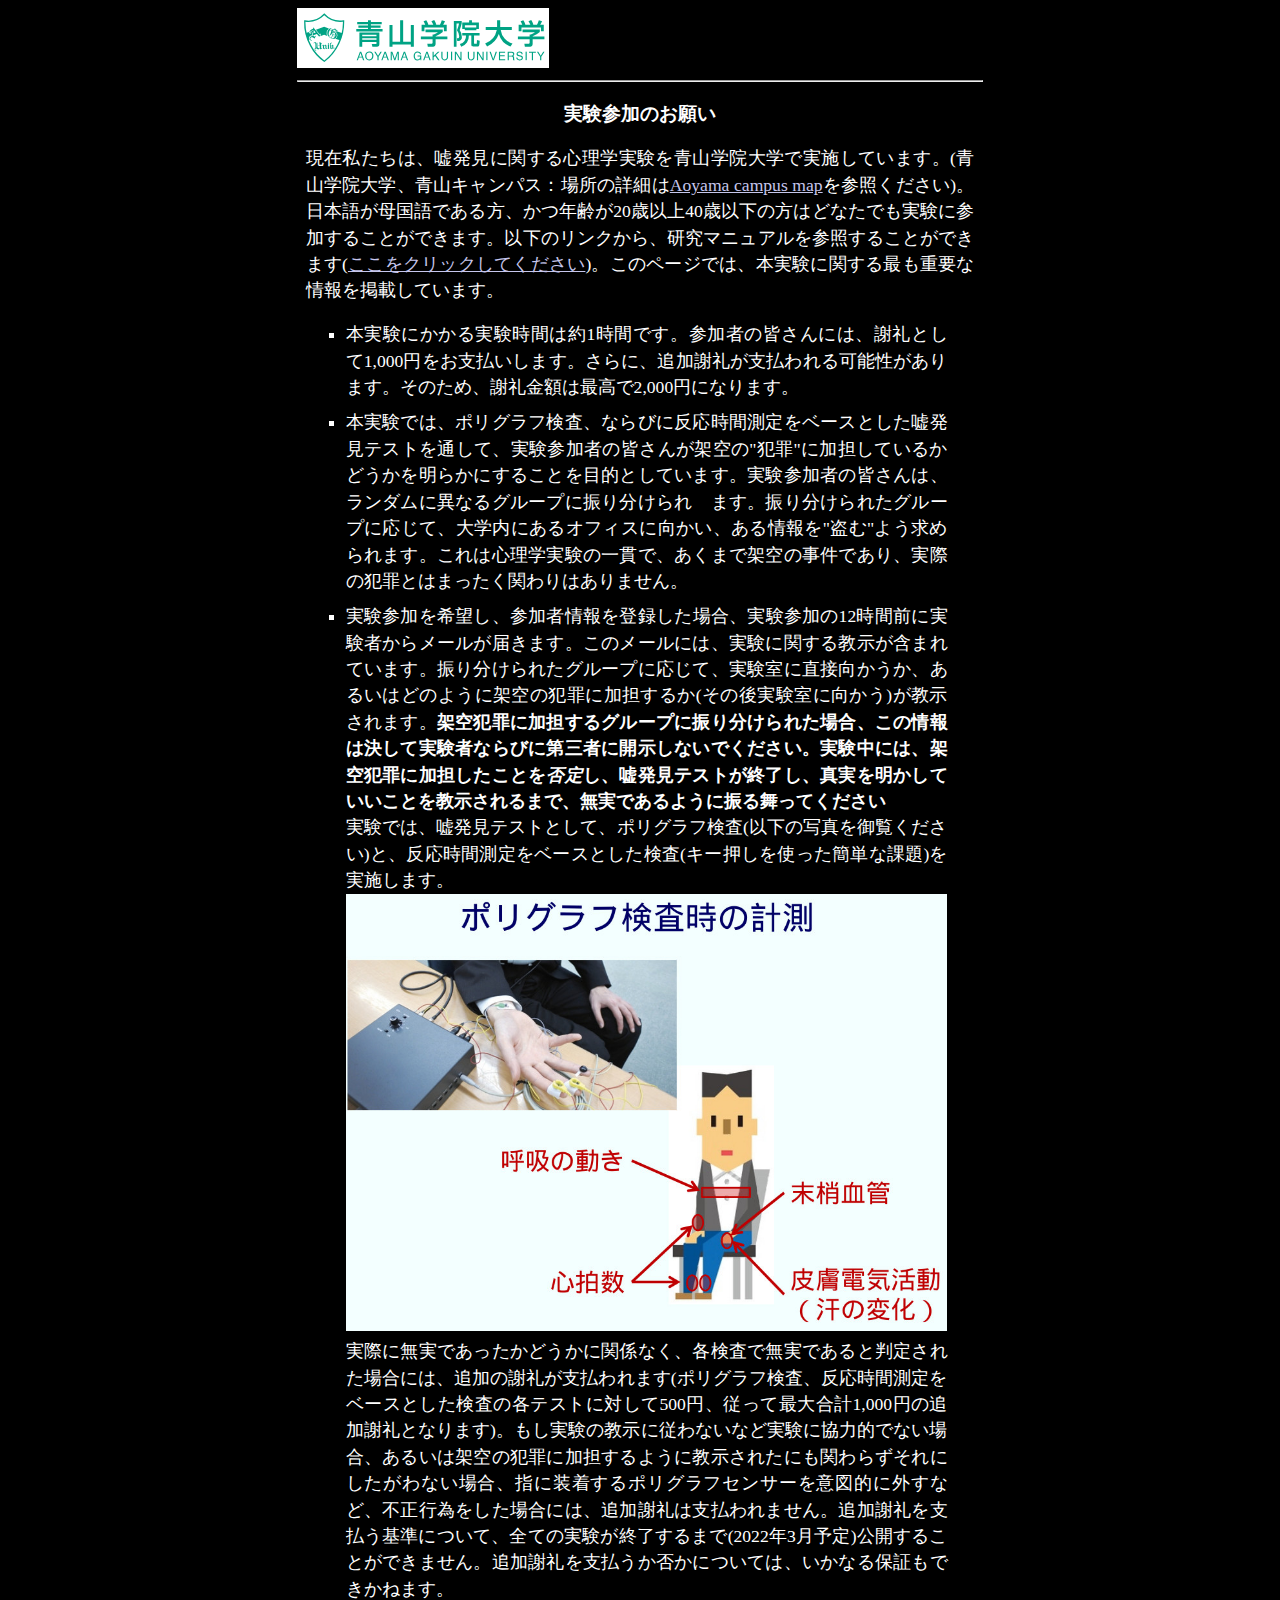
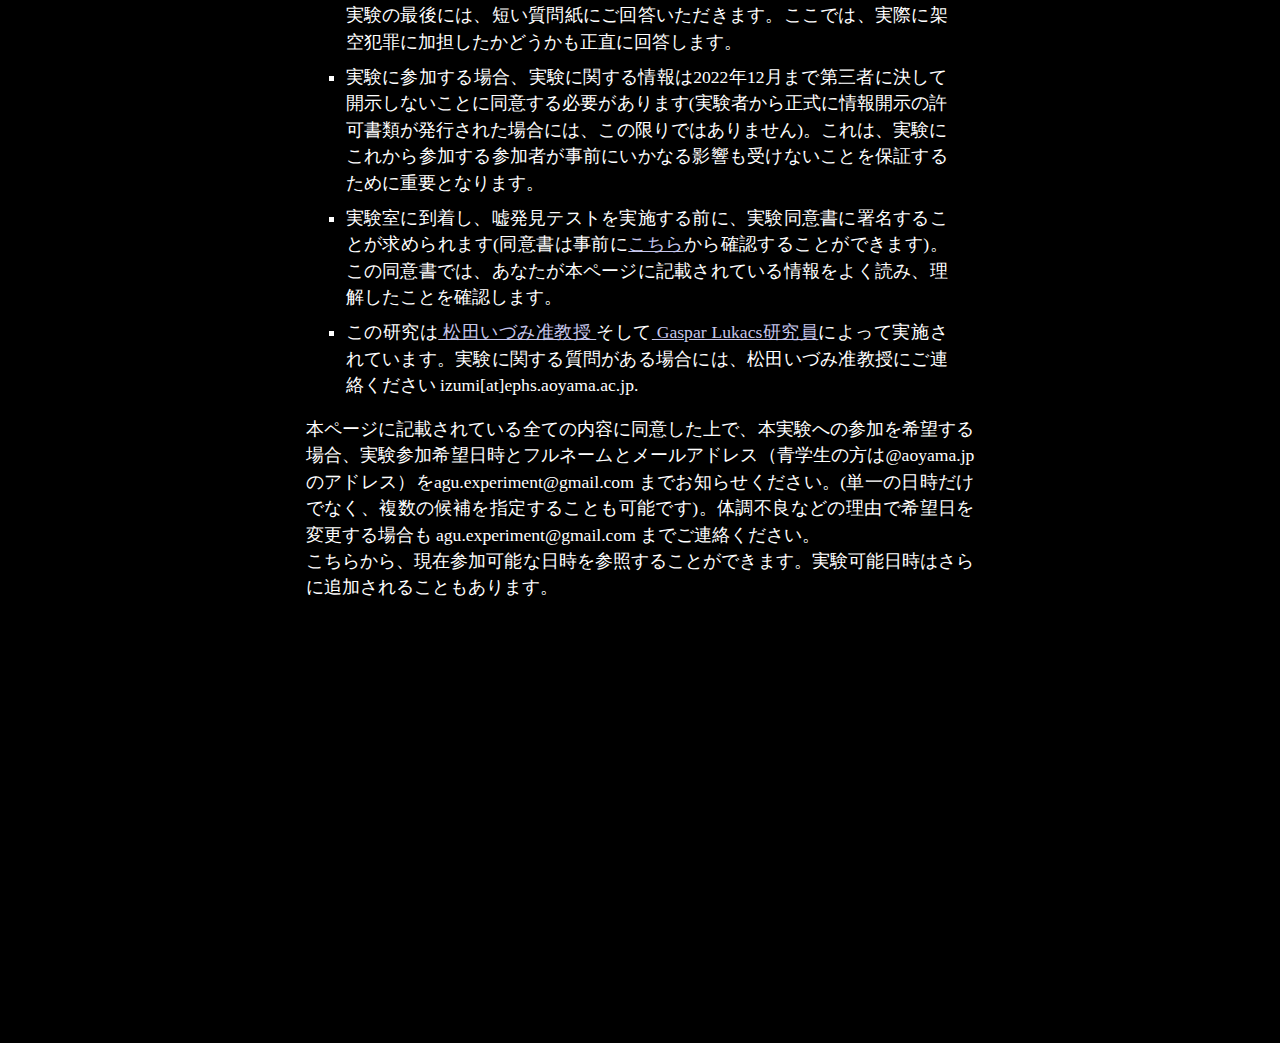
<file: intro/index.html>
<!DOCTYPE html>
<html id="html_id">

<head>
    <link rel="icon" type="image/png" href="lg_logo.png">
    <title>Lie Research</title>
    <meta charset="UTF-8">
    <meta name="author" content="Gaspar Lukacs">
    <meta name="keywords" content="lie detection, deception detection, deception, aoyama gakuin, polygraph, university, participation, research, reaction time, rt, association, experiment">
    <meta name="viewport" content="width=device-width, initial-scale=1.0">
    <link href="./style.css" rel="stylesheet" type="text/css">
</head>

<body>

    <div class="centered">
        <div style="text-align:left">
            <img src="./agu_logo.svg" alt="" style="height:60px;">
        </div>
        <hr />
        <h3>実験参加のお願い</h3>

        <div class="texts">
            現在私たちは、嘘発見に関する心理学実験を青山学院大学で実施しています。(青山学院大学、青山キャンパス：場所の詳細は<a href="https://www.aoyama.ac.jp/en/outline/map_directions.html" target="_blank">Aoyama campus
                map</a>を参照ください)。日本語が母国語である方、かつ年齢が20歳以上40歳以下の方はどなたでも実験に参加することができます。以下のリンクから、研究マニュアルを参照することができます(<a href="agu_exp_manual.pdf" target="_blank">ここをクリックしてください</a>)。このページでは、本実験に関する最も重要な情報を掲載しています。
            <br />
            <ul>

                <li>
                    本実験にかかる実験時間は約1時間です。参加者の皆さんには、謝礼として1,000円をお支払いします。さらに、追加謝礼が支払われる可能性があります。そのため、謝礼金額は最高で2,000円になります。
                </li>

                <li>
                    本実験では、ポリグラフ検査、ならびに反応時間測定をベースとした嘘発見テストを通して、実験参加者の皆さんが架空の"犯罪"に加担しているかどうかを明らかにすることを目的としています。実験参加者の皆さんは、ランダムに異なるグループに振り分けられ　ます。振り分けられたグループに応じて、大学内にあるオフィスに向かい、ある情報を"盗む"よう求められます。これは心理学実験の一貫で、あくまで架空の事件であり、実際の犯罪とはまったく関わりはありません。
                </li>

                <li>
                    実験参加を希望し、参加者情報を登録した場合、実験参加の12時間前に実験者からメールが届きます。このメールには、実験に関する教示が含まれています。振り分けられたグループに応じて、実験室に直接向かうか、あるいはどのように架空の犯罪に加担するか(その後実験室に向かう)が教示されます。<b>架空犯罪に加担するグループに振り分けられた場合、この情報は決して実験者ならびに第三者に開示しないでください。実験中には、架空犯罪に加担したことを<i>否定</i>し、嘘発見テストが終了し、真実を明かしていいことを教示されるまで、無実であるように振る舞ってください</b>
                    <br>
                    実験では、嘘発見テストとして、ポリグラフ検査(以下の写真を御覧ください)と、反応時間測定をベースとした検査(キー押しを使った簡単な課題)を実施します。<br>
                    <img src="./poly.jpg" alt="" style="max-width:100%">
                    <br>
                    実際に無実であったかどうかに関係なく、各検査で無実であると判定された場合には、追加の謝礼が支払われます(ポリグラフ検査、反応時間測定をベースとした検査の各テストに対して500円、従って最大合計1,000円の追加謝礼となります)。もし実験の教示に従わないなど実験に協力的でない場合、あるいは架空の犯罪に加担するように教示されたにも関わらずそれにしたがわない場合、指に装着するポリグラフセンサーを意図的に外すなど、不正行為をした場合には、追加謝礼は支払われません。追加謝礼を支払う基準について、全ての実験が終了するまで(2022年3月予定)公開することができません。追加謝礼を支払うか否かについては、いかなる保証もできかねます。<br>
                    実験の最後には、短い質問紙にご回答いただきます。ここでは、実際に架空犯罪に加担したかどうかも正直に回答します。
                </li>

                <li>
                    実験に参加する場合、実験に関する情報は2022年12月まで第三者に決して開示しないことに同意する必要があります(実験者から正式に情報開示の許可書類が発行された場合には、この限りではありません)。これは、実験にこれから参加する参加者が事前にいかなる影響も受けないことを保証するために重要となります。
                </li>

                <li>
                    実験室に到着し、嘘発見テストを実施する前に、実験同意書に署名することが求められます(同意書は事前に<a href="agu_exp_consent.pdf" target="_blank">こちら</a>から確認することができます)。この同意書では、あなたが本ページに記載されている情報をよく読み、理解したことを確認します。
                </li>

                <li>
                    この研究は<a href="https://sites.google.com/view/izumimatsuda/" target="_blank"> 松田いづみ准教授 </a> そして<a href="https://gasparl.github.io/" target="_blank"> Gaspar Lukacs研究員</a>によって実施されています。実験に関する質問がある場合には、松田いづみ准教授にご連絡ください
                    izumi[at]ephs.aoyama.ac.jp.
                </li>
            </ul>

            本ページに記載されている全ての内容に同意した上で、本実験への参加を希望する場合、実験参加希望日時とフルネームとメールアドレス（青学生の方は@aoyama.jpのアドレス）をagu.experiment@gmail.com までお知らせください。(単一の日時だけでなく、複数の候補を指定することも可能です)。体調不良などの理由で希望日を変更する場合も agu.experiment@gmail.com までご連絡ください。
            <br />
            こちらから、現在参加可能な日時を参照することができます。実験可能日時はさらに追加されることもあります。
            <br />
            <iframe
                src="https://calendar.google.com/calendar/embed?height=600&wkst=2&bgcolor=%23ffffff&ctz=Asia%2FTokyo&showTitle=0&showNav=1&showDate=1&showTabs=1&showCalendars=1&src=ZmdlOWF2MGpkNjBqNWVyNjdoYXJuaHU1bWdAZ3JvdXAuY2FsZW5kYXIuZ29vZ2xlLmNvbQ&color=%237986CB"
                style="border-width:0" width="100%" height="400" frameborder="0" scrolling="no"></iframe>
            <br />
            <br />
        </div>

    </div>
</body>

</html>
</file>
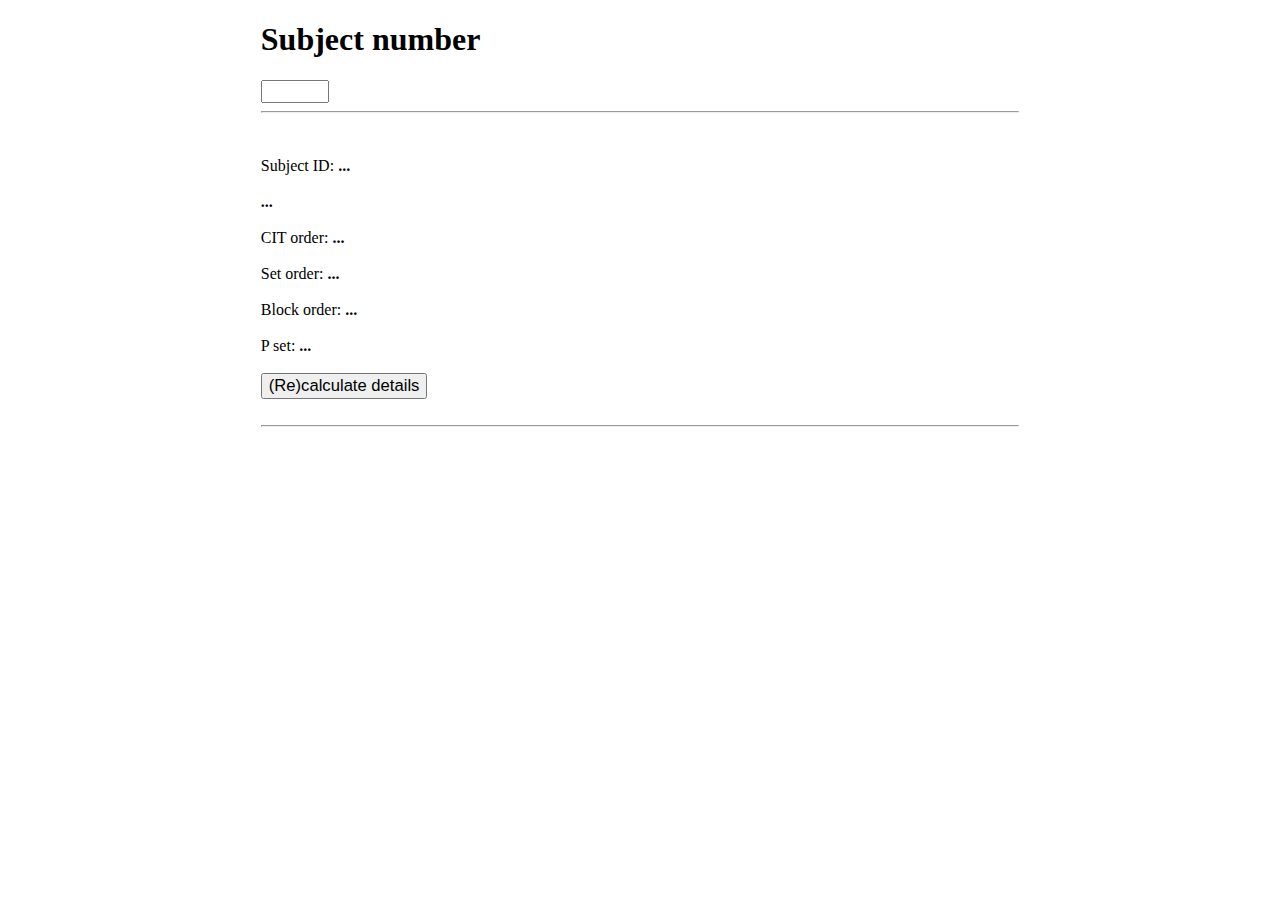
<file: outro/index.html>
<!DOCTYPE html>
<html>

<head>
    <link href="[data-uri]" rel="icon" type="image/x-icon" />
    <title>Outro</title>
    <meta charset="utf-8">
    <meta name="author" content="Gaspar Lukacs">
    <script src="./main.js"></script>
    <link href="./styles.css" rel="stylesheet" type="text/css">

</head>

<body>

    <div id="outro_start" class='general'>
        <h1>Subject number</h1>
        <input type="text" onkeypress='validate(event)' id="subj_num" maxlength="3" size="5">
        <br>
        <hr>
        <br><br>
        Subject ID: <span class="bold" id='subj_num_re'>...</span>
        <br><br>
        <span class="bold" id='guilt'>...</span>
        <br><br>
        CIT order: <span class="bold" id='cit_order'>...</span>
        <br><br>
        Set order: <span class="bold" id='set_order'>...</span>
        <br><br>
        Block order: <span class="bold" id='block_order'>...</span>
        <br><br>
        P set: <span class="bold" id='probe_set'>...</span>
        <br><br>
        <button onclick="subj_info()">(Re)calculate details</button>
        <br><br>
        <hr><br>
        <div id="start_btn" style="display:none; font-size:150%;">
            All correct?
            <br><br>
            <button id="start_btn" onclick="start()">CONFIRM</button>
        </div>
        <br>
    </div>

    <div id="outro_main" style="display:none;" class='general'>
        <br>
        <h3>嘘発見テストを終了します！ここからは、残りの質問に対して正直に回答してください<span class="guilty_only">。ここでは、架空犯罪に加担したことを偽る必要はありません</span>。
        </h3>
        <br>
        はじめに、以下の項目があなた自身にどの程度当てはまるかをお聞きします。<b>全ての項目に正直に回答してください！</b>
        <br><br>
        <hr>
        <br>
        <div class="g_only">
            <div class="longtext">
                加担した架空犯罪(銀行口座情報の窃取)は非常に現実的であると感じた。
            </div>
            <br><i>(スライダーの項目をクリックして回答を選択してください。)</i>
            <br>
            <br>
            <div class="slidecontainer">
                <input type="range" min="1" max="5" value="3" class="slider slider_hide_thumb" id="realism" onclick='document.getElementById("realism").classList.remove("slider_hide_thumb");'>
                <div class="sliderticks">
                    <p>非常にそう思う</p>
                    <p>そう思う</p>
                    <p>どちらでもない</p>
                    <p>そう思わない</p>
                    <p>全くそう思わない</p>
                </div>
            </div>
            <br>
            <hr>
            <br>
            <div class="longtext">
                架空の"犯罪"に加担することに不安を感じた。
            </div>
            <br><i>(スライダーの項目をクリックして回答を選択してください。)</i>
            <br>
            <br>
            <div class="slidecontainer">
                <input type="range" min="1" max="5" value="3" class="slider slider_hide_thumb" id="anxiety" onclick='document.getElementById("anxiety").classList.remove("slider_hide_thumb");'>
                <div class="sliderticks">
                    <p>非常にそう思う</p>
                    <p>そう思う</p>
                    <p>どちらでもない</p>
                    <p>そう思わない</p>
                    <p>全くそう思わない</p>
                </div>
            </div>
            <br>
            <hr>
            <br>
        </div>
        <div class="longtext">
            架空の"犯罪"の詳細に関する知識を隠し通せるかどうかワクワクした(嘘発見テストに打ち勝つことを楽しんだ)。
        </div>
        <br><i>(スライダーの項目をクリックして回答を選択してください。)</i>
        <br>
        <br>
        <div class="slidecontainer">
            <input type="range" min="1" max="5" value="3" class="slider slider_hide_thumb" id="excitement" onclick='document.getElementById("excitement").classList.remove("slider_hide_thumb");'>
            <div class="sliderticks">
                <p>非常にそう思う</p>
                <p>そう思う</p>
                <p>どちらでもない</p>
                <p>そう思わない</p>
                <p>全くそう思わない</p>
            </div>
        </div>
        <br>
        <hr>
        <br>
        <div class="g_only">
            <div class="longtext">
                私が隠そうとした知識は、最初の, <span id='cit11'></span> テストで検出されていたと思う。
            </div>
            <br><i>(スライダーの項目をクリックして回答を選択してください。)</i>
            <br>
            <br>
            <div class="slidecontainer">
                <input type="range" min="1" max="5" value="3" class="slider slider_hide_thumb" id="detected1" onclick='document.getElementById("detected1").classList.remove("slider_hide_thumb");'>
                <div class="sliderticks">
                    <p>非常にそう思う</p>
                    <p>そう思う</p>
                    <p>どちらでもない</p>
                    <p>そう思わない</p>
                    <p>全くそう思わない</p>
                </div>
            </div>
            <br>
            <hr>
            <br>
            <div class="longtext">
                私が隠そうとした知識は、2つ目の <span id='cit22'></span> テストで検出されていたと思う。
            </div>
            <br><i>(スライダーの項目をクリックして回答を選択してください。)</i>
            <br>
            <br>
            <div class="slidecontainer">
                <input type="range" min="1" max="5" value="3" class="slider slider_hide_thumb" id="detected2" onclick='document.getElementById("detected2").classList.remove("slider_hide_thumb");'>
                <div class="sliderticks">
                    <p>非常にそう思う</p>
                    <p>そう思う</p>
                    <p>どちらでもない</p>
                    <p>そう思わない</p>
                    <p>全くそう思わない</p>
                </div>
            </div>
            <br>
            <hr>
            <br>
        </div>
        <div class="longtext">
            最初の <span id='cit1'></span> 嘘発見テストは、隠された情報を非常に正確に同定できると思う。
        </div>
        <br><i>(スライダーの項目をクリックして回答を選択してください。)</i>
        <br>
        <br>
        <div class="slidecontainer">
            <input type="range" min="1" max="5" value="3" class="slider slider_hide_thumb" id="accuracy1" onclick='document.getElementById("accuracy1").classList.remove("slider_hide_thumb");'>
            <div class="sliderticks">
                <p>非常にそう思う</p>
                <p>そう思う</p>
                <p>どちらでもない</p>
                <p>そう思わない</p>
                <p>全くそう思わない</p>
            </div>
        </div>
        <br>
        <hr>
        <br>
        <div class="longtext">
            2つ目の <span id='cit2'></span> 嘘発見テストは、隠された情報を非常に正確に同定できると思う。
        </div>
        <br><i>(スライダーの項目をクリックして回答を選択してください。)</i>
        <br>
        <br>
        <div class="slidecontainer">
            <input type="range" min="1" max="5" value="3" class="slider slider_hide_thumb" id="accuracy2" onclick='document.getElementById("accuracy2").classList.remove("slider_hide_thumb");'>
            <div class="sliderticks">
                <p>非常にそう思う</p>
                <p>そう思う</p>
                <p>どちらでもない</p>
                <p>そう思わない</p>
                <p>全くそう思わない</p>
            </div>
        </div>
        <br>
        <hr>
        <br>
        <div class="longtext">
            あなたが画面上の教示に注意を払っているかどうかは重要です; 下記のスライダーを3回クリックしてください。クリックする場所はどこでも構いません。
        </div>
        <br>
        <div id="attdiv">
            <i>(スライダーの項目をクリックして回答を選択してください。)</i>
            <br>
            <br>
            <div class="slidecontainer">
                <input type="range" min="1" max="5" value="3" class="slider slider_hide_thumb" id="attcheck_id" onclick='attchecks();'>
                <div class="sliderticks">
                    <p>非常にそう思う</p>
                    <p>そう思う</p>
                    <p>どちらでもない</p>
                    <p>そう思わない</p>
                    <p>全くそう思わない</p>
                </div>
            </div>
        </div>
        <div class="g_only">
            <br>
            <hr>
            <br>
            <div class="longtext">
                以下に、今回の実験で使用された単語を４グループにわけたものが示されています。それぞれのグループには、オフィスルームにあった書類に書かれた架空犯罪に関する情報が一つ含まれています。<b>この研究では、あなたが全ての情報の詳細をまだ覚えているかが非常に重要となります。各グループの中で架空犯罪に関連している情報を一つ選択してください。</b>もし情報を思い出せない場合には、"わからない"を選択してください。
            </div>
            <br>
            <div class="row">
                <div id="div_pcheck10" class="column">
                </div>
                <div id="div_pcheck11" class="column">
                </div>
            </div>
            <div class="row">
                <div id="div_pcheck20" class="column">
                </div>
                <div id="div_pcheck21" class="column">
                </div>
            </div>
        </div>
        <br>
        <hr>
        <br>
        <b>最後に、あなた自身の情報についてお聞きします。</b>
        <br>
        <br>年齢:
        <input type="text" onkeypress='validate(event)' id="age" maxlength="2" size="4">
        <br>
        <br>性別:
        <br><input type="radio" name="gender" value="m"> 男性
        <br><input type="radio" name="gender" value="f"> 女性
        <br><input type="radio" name="gender" value="NA"> その他/答えたくない
        <br><br>
        <hr>
        <br>
        <button onclick="submit();">提出する</button>
    </div>

    <div id="outro_end" style="display:none;" class='general longtext'>
        <br>
        <span class="g_only"><b>
                では、盗まれた情報について保存したメモを実験者に見せてください。</b>
            <br>
            <br>
            それでは、</span><b>これで実験は終了です。ご参加いただきありがとうございました！</b>
        <br>
        <br><span class="g_only">もう一度繰り返しますが、あなたは本当の犯罪に犯していないので安心してください。また、銀行口座の詳細はすべてフィクションでした。しかし、</span><b>次の12月まで第三者にこの実験についてのすべてのことを漏らしてはいけないことを忘れないでください。(書面による明確な許可がない限り)</b>
        <br>
        <br> この実験についての情報を手短に
        <br> ポリグラフ隠匿情報検査は日本で幅広く使われています。しかし、この代わりとなる反応時間測定をベースとした方法があり、これは現在開発中です。後者の方法はいくつかの実用的な利点があります。実験がシンプルになったり(特別なものが必要ない)、評価がしやすかったり、そして嘘に強いことが示されています。
        しかし、今まで検出精度の観点からポリグラフ検査と反応時間測定ベースを比較した研究はありません。本研究はこれを目的にしています。参加者は模擬犯罪を行ったかどうかにかかわらず、両方の検査を受けます。その結果をまとめて、どちらの検査がより優れているのかを調べます。
        <br>詳しくは、実験者にお尋ねください。
        <br>
        <button style="background-color:red;position:absolute;bottom:5%;right:5%;" onclick="moveon();"> X </button>
    </div>

    <div id="outro_check_g" style="display:none;" class='general longtext'>
        <br>
        <i>Selected probes:</i>
        <br>
        <div id="probsfeed">
            ...
        </div>
        <br>
        <br>
        Did the participant show all four correctly saved details? (Minor typos or such do not matter.)
        <br>
        Write "y" for "yes", "n" for "no".
        <br>
        <br>
        <input type="text" onkeypress='yesno(event)' style="font-size:1.6vw" id="show_check" maxlength="1" size="3">
        <br>
        <div style="display:none;" id="explain">
            <br>
            You selected that the participant did not note and show all four details correctly. Please explain the reason (in the text box below): for example, the participant did not make any notes at all, or otherwise how many out of the 4
            details were correct (1-4).
            <br>
            <input type="text" id="ncomment" onkeypress="document.getElementById('savebutt').style.display = 'block';" size="50">
            <br>
            <br>
            <b>If the notes were not shown, and the selections (above) are not correct either, the participant has to be excluded. (In that case, adjust the online spreadsheet!)</b>
        </div>
        <br>
        <br>
        <br>
        <button id="savebutt" style="display:none;" onclick="end_save();"> SAVE DATA </button>
    </div>


    <div id="outro_check_i" style="display:none;" class='general longtext'>
        <br>
        This participant is supposed to be "innocent". To make sure, ask the participant is he/she committed any mock crime. (If yes, that's a problem: check what went wrong and make a corresponding note – the participant probably has to be
        excluded.)
        <br>
        <br>
        In the end, save the data.
        <br>
        <button onclick="end_save();"> SAVE DATA </button>
    </div>

    <div style="position: absolute;white-space: pre;" id="data_display">
    </div>

</body>

</html>
</file>
<file: intro/style.css>
a:link {
    color: #c6c6ec;
}

a:visited {
    color: #d9d9df;
}

a:hover {
    color: #d1d1ff;
}

body {
    text-align: center;
    color: #FFF;
    background: #000;
}

ul {
    list-style-type: square;
    width: 90%;
}

.texts li {
    margin: 0.5em 0;
}

.centered {
    display: inline-block;
    background: #000;
}

.texts {
    max-width: 38em;
    min-width: 15em;
    font-size: 110%;
    line-height: 150%;
    text-align: justify;
    text-indent: 0;
    padding: 0 0.5em;
}
</file>
<file: outro/styles.css>
select {
    font-family: inherit;
    font-size: calc(100% - 0.1vw);
}

input {
    font-family: inherit;
    font-size: calc(100% - 0.1vw);
}

button {
    font-size: 1.3vw;
}

.general {
    width: 60%;
    margin-left: auto;
    margin-right: auto;
}

.slidecontainer {
    width: 70%;
    margin-left: 5vw;
    margin-right: auto;
}

.column {
    float: left;
    padding: 2vw 3vw;
    border: dotted;
}

.row {
    line-height: 180%;
}

.row:after {
    content: "";
    display: table;
    clear: both;
}

input[type='radio'] {
    transform: scale(1.5);
}

.bold {
    font-weight: bold;
}

.longtext {
    text-align: justify;
    line-height: 150%;
}

#scale_container {
    position: relative;
}

.slider {
    -webkit-appearance: none;
    width: 100%;
    height: 0.4vw;
    background: #555555;
    outline: none;
    opacity: 0.7;
    -webkit-transition: .2s;
    transition: opacity .2s;
    margin: 0;
}

.slider:hover {
    opacity: 1;
}

.slider::-webkit-slider-thumb {
    -webkit-appearance: none;
    appearance: none;
    width: 0.4vw;
    height: 2.8vw;
    background: #000000;
    cursor: pointer;
}

.slider_hide_thumb::-webkit-slider-thumb {
    width: 0;
    visibility: hidden;
}

.slider::-moz-range-thumb {
    -webkit-appearance: none;
    appearance: none;
    width: 0.4vw;
    height: 2.8vw;
    background: #000000;
    cursor: pointer;
}

.slider_hide_thumb::-moz-range-thumb {
    width: 0;
    visibility: hidden;
}

.sliderticks {
    display: flex;
    justify-content: space-between;
    white-space: nowrap;
}

.sliderticks p {
    position: relative;
    font-size: 90%;
    display: flex;
    justify-content: center;
    text-align: center;
    width: 2px;
    background: rgba(0, 0, 0, 0.3);
    height: 1.2vw;
    line-height: 5.8vw;
    margin: 0 0 5.0vw 0;
}
</file>
